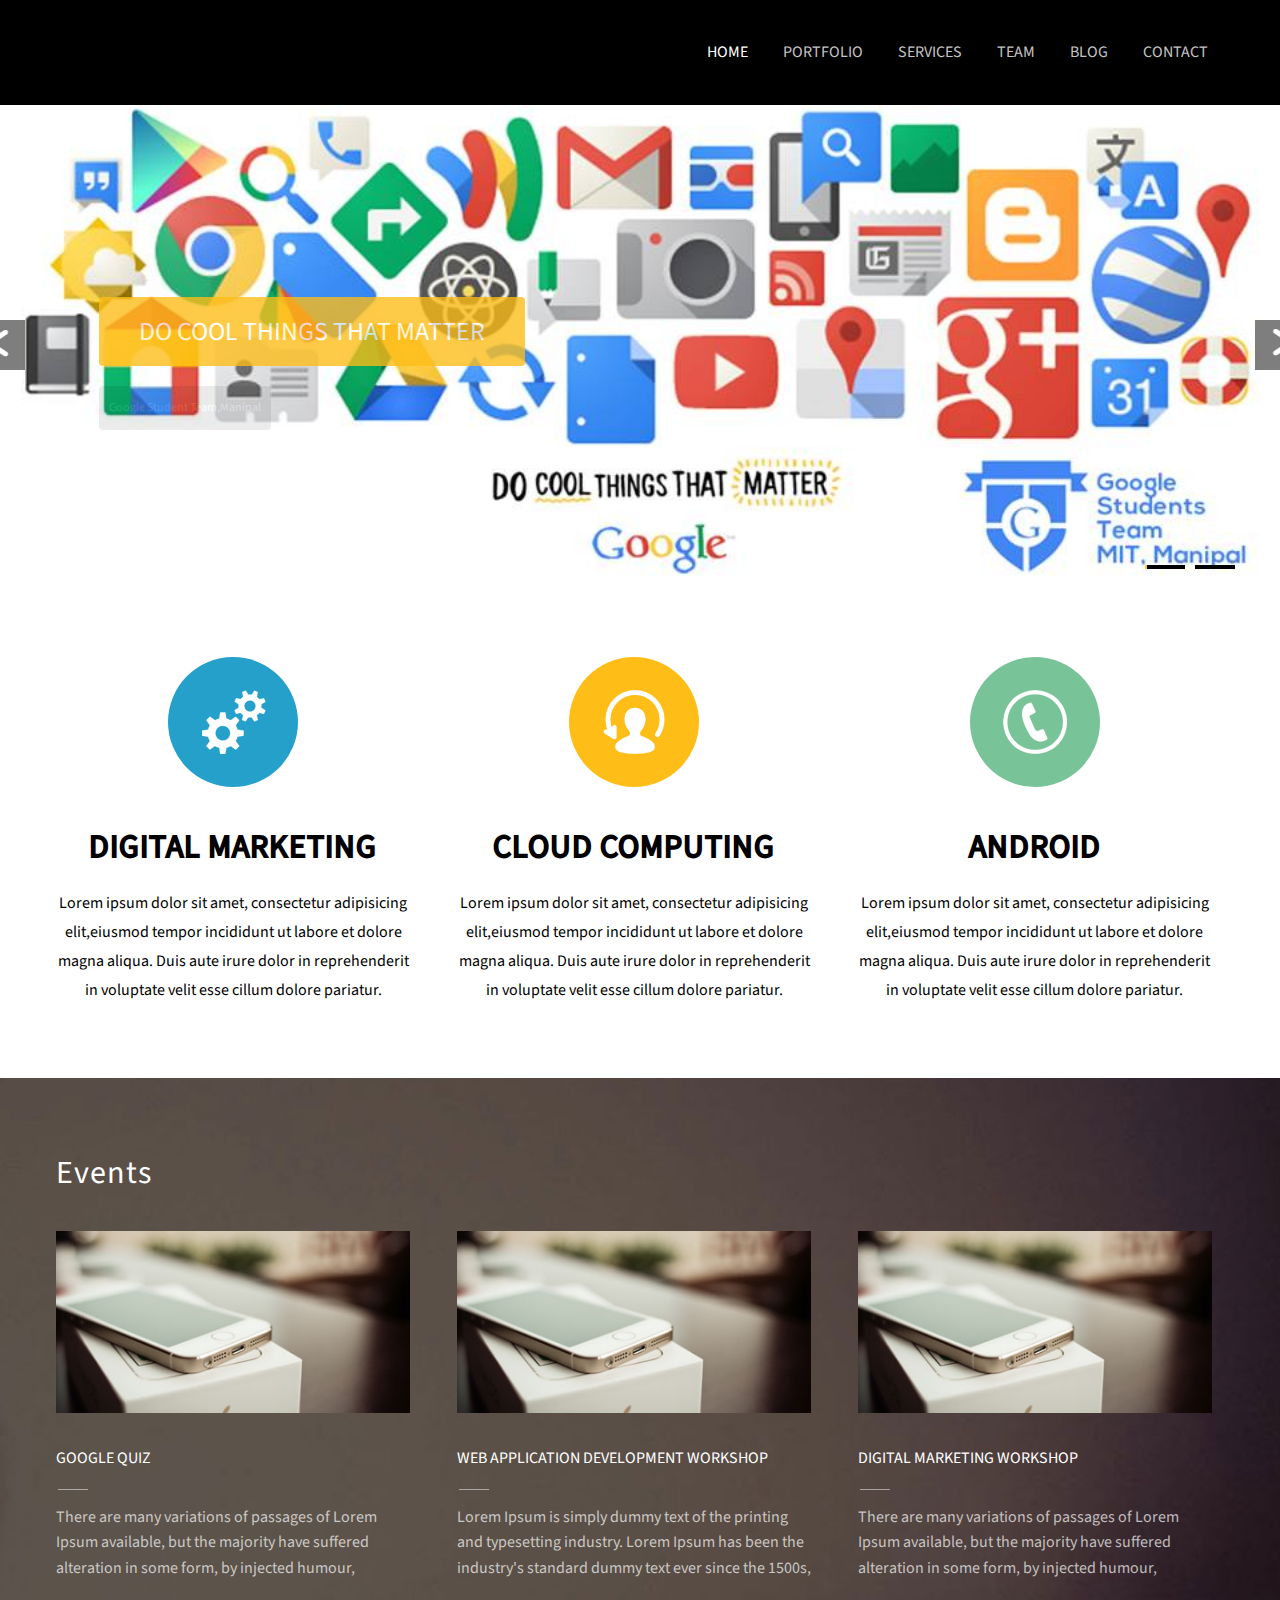
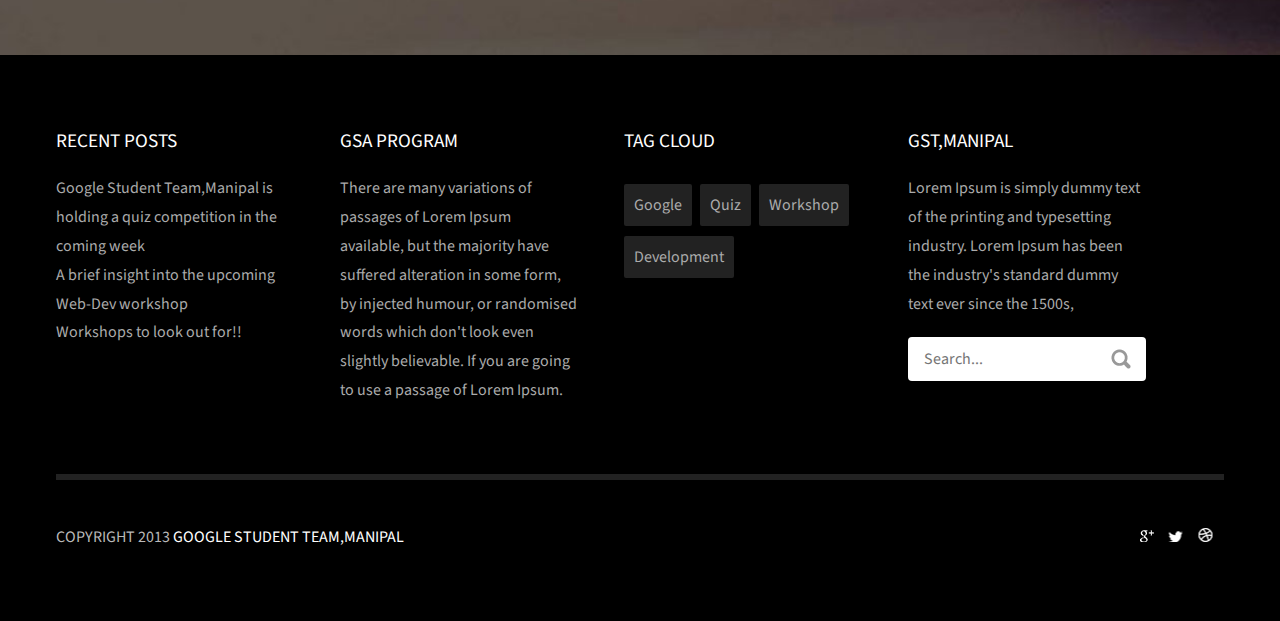
<file: backup/index.html>
<!DOCTYPE HTML>
<html>
<head>
<title>Google Student Team,Manipal</title>
<meta http-equiv="Content-Type" content="text/html; charset=utf-8" />
<meta name="viewport" content="width=device-width, initial-scale=1, maximum-scale=1">
<link href='http://fonts.googleapis.com/css?family=Source+Sans+Pro' rel='stylesheet' type='text/css'>
<link href="css/style.css" rel="stylesheet" type="text/css" media="all" />
<!--start slider -->
    <link rel="stylesheet" href="css/fwslider.css" media="all">
    <script src="js/jquery.min.js"></script>
    <script src="js/jquery-ui.min.js"></script>
    <script src="js/css3-mediaqueries.js"></script>
    <script src="js/fwslider.js"></script>
<!--end slider -->
<script type="text/javascript" src="js/jquery-hover-effect.js"></script>
<script type="text/javascript">
//Image Hover
jQuery(document).ready(function(){
jQuery(function() {
	jQuery('ul.da-thumbs > li').hoverdir();
});
});
</script>
<!-- Add fancyBox main JS and CSS files -->
<script src="js/jquery.magnific-popup.js" type="text/javascript"></script>
<link href="css/magnific-popup.css" rel="stylesheet" type="text/css">
		<script>
			$(document).ready(function() {
				$('.popup-with-zoom-anim').magnificPopup({
					type: 'inline',
					fixedContentPos: false,
					fixedBgPos: true,
					overflowY: 'auto',
					closeBtnInside: true,
					preloader: false,
					midClick: true,
					removalDelay: 300,
					mainClass: 'my-mfp-zoom-in'
			});
		});
		</script>
<!--nav-->
<script>
		$(function() {
			var pull 		= $('#pull');
				menu 		= $('nav ul');
				menuHeight	= menu.height();

			$(pull).on('click', function(e) {
				e.preventDefault();
				menu.slideToggle();
			});

			$(window).resize(function(){
        		var w = $(window).width();
        		if(w > 320 && menu.is(':hidden')) {
        			menu.removeAttr('style');
        		}
    		});
		});
</script>
</head>
<body>
<div class="header_bg">
<div class="wrap">
	<div class="header">
	<!-- Logo-->
		<div class="logo">
			<!--<a href="index.html"><img src="images/img5.jpg" alt="" /></a>-->
		</div>
    <!--End Logo -->		
	<div class="cssmenu">
		<ul>
		   <li class="active"><a href="index.html">Home</a></li>
		   <li><a href="portfolio.html">Portfolio</a></li>
		    <li><a href="service.html">Services</a>
		      <ul>
		         <li class="has-sub"><a href="portfolio.html">About</a></li>
		         <li class="has-sub"><a href="service.html">Archives</a></li>
		         <li class="has-sub"><a href="contact.html">Contact</a></li>
		         <li class="has-sub"><a href="staff.html">Gallery</a></li>
		      </ul>
		   </li>
		   <li><a href="staff.html">Team</a></li>
		   <li><a href="blog.html">Blog</a></li>
		   <li class="last"><a href="contact.html">Contact</a></li>
		 <div class="clear"></div>
		 </ul>
	</div>
		<div class="clear"></div>
		<div class="top-nav">
		<nav class="clearfix">
				<ul>
					   <li><a href="index.html">Home</a></li>
					   <li><a href="portfolio.html">Portfolio</a></li>
					   <li><a href="service.html">Services</a></li>
					   <li><a href="staff.html">Team</a></li>
					   <li class="has-sub"><a href="index.html">Pages</a></li>
					   <li><a href="feature.html">Features</a></li>
					   <li><a href="blog.html">Blog</a></li>
					   <li class="last"><a href="contact.html">Contact</a></li>
				</ul>
				<a href="#" id="pull">Menu</a>
			</nav>
		</div>
	<div class="clear"></div>
	</div>
</div>
</div>
<!-- start slider -->
    <div id="fwslider">
        <div class="slider_container">
            <div class="slide"> 
                <!-- Slide image -->
                    <img src="images/img1.jpg">
                <!-- /Slide image -->
                <!-- Texts container -->
                <div class="slide_content">
                    <div class="slide_content_wrap">
                        
                        <h4 class="title">DO COOL THINGS THAT MATTER</h4>          
                        
                        
                        <p class="description">Google Student Team,Manipal</p>
                        
                    </div>
                </div>
                 <!-- /Texts container -->
            </div>
            <!-- /Duplicate to create more slides -->
            <div class="slide">
                <img src="images/img8.jpg">
                <div class="slide_content">
                    <div class="slide_content_wrap">
                        <h5 class="title">INNOVATE AND INVENT </h5>
                        <p class="description">Google Student Team,Manipal</p>
                    </div>
                </div>
            </div>
            <!--/slide -->
        </div>
        <div class="timers"></div>
        <div class="slidePrev"><span></span></div>
        <div class="slideNext"><span></span></div>
    </div>
    <!--/slider -->
<!-- start mian -->
<div class="main_bg">
<div class="wrap">
	<div class="grids_1_of_3">
		<div class="grid_1_of_3 images_1_of_3">
			 <img src="images/icon1.png" alt="" />
			 <a href="#"><h3>Digital Marketing</h3></a>
			 <p>Lorem ipsum dolor sit amet, consectetur adipisicing elit,eiusmod tempor incididunt ut labore et dolore magna aliqua. Duis aute irure dolor in reprehenderit in voluptate velit esse cillum dolore pariatur.</p>
		</div>
		<div class="grid_1_of_3 images_1_of_3">
			<img src="images/icon2.png" alt="" />
			<a href="#"><h3>Cloud Computing</h3></a>
			<p>Lorem ipsum dolor sit amet, consectetur adipisicing elit,eiusmod tempor incididunt ut labore et dolore magna aliqua. Duis aute irure dolor in reprehenderit in voluptate velit esse cillum dolore pariatur.</p>
		</div>
		<div class="grid_1_of_3 images_1_of_3">
			<img src="images/icon3.png" alt="" />
			<a href="#"><h3>Android</h3></a>
			<p>Lorem ipsum dolor sit amet, consectetur adipisicing elit,eiusmod tempor incididunt ut labore et dolore magna aliqua. Duis aute irure dolor in reprehenderit in voluptate velit esse cillum dolore pariatur.</p>
		</div>
		<div class="clear"></div>
	</div>
</div>
</div>
<!-- start top_grid -->
<!-- start mid_grid -->
<div class="btm_grid_bg">
<div class="wrap">
	<div class="btm_grid">
		<h2>Events</h2>
		<div class="span_of_3">
			<div class="span1_of_3">
				<a class="popup-with-zoom-anim" href="#small-dialog"><img src="images/pic1.jpg" alt=""/></a>
				<a class="popup-with-zoom-anim" href="#small-dialog"><h3>Google Quiz</h3></a>
				<h4 class="divider"></h4>
				<p>There are many variations of passages of Lorem Ipsum available, but the majority have suffered alteration in some form, by injected humour,</p>
			</div>
			<div class="span1_of_3">
				<a class="popup-with-zoom-anim" href="#small-dialog"><img src="images/pic1.jpg" alt=""/>
				<a class="popup-with-zoom-anim" href="#small-dialog"><h3>Web Application Development Workshop</h3></a>
				<h4 class="divider"></h4>
				<p>Lorem Ipsum is simply dummy text of the printing and typesetting industry. Lorem Ipsum has been the industry's standard dummy text ever since the 1500s,</p>
			</div>
			<div class="span1_of_3">
				<a class="popup-with-zoom-anim" href="#small-dialog"><img src="images/pic1.jpg" alt=""/>
				<a class="popup-with-zoom-anim" href="#small-dialog"><h3>Digital Marketing Workshop</h3></a>
				<h4 class="divider"></h4>
				<p>There are many variations of passages of Lorem Ipsum available, but the majority have suffered alteration in some form, by injected humour,</p>
			</div>
			<div class="clear"></div>
		</div>
	</div>
</div>
</div>
	   <!-- start magnific-->
    <div id="small-dialog" class="mfp-hide">
			<div class="pop_up">
			 	<h2>Google Quiz</h2>
			 	<p>There are many variations of passages of Lorem Ipsum available, but the majority have suffered alteration in some form, by injected humour, or randomised words which don't look even slightly believable. If you are going to use a passage of Lorem Ipsum.</p>
  			</div>
		</div>
	<div id="small-dialog" class="mfp-hide">
			<div class="pop_up">
			 	<h2>Web Application Development Workshop</h2>
			 	<p>There are many variations of passages of Lorem Ipsum available, but the majority have suffered alteration in some form, by injected humour, or randomised words which don't look even slightly believable. If you are going to use a passage of Lorem Ipsum.</p>
  			</div>
		</div>
		<!-- end magnific-->
<!-- start footer  -->
<div class="footer_bg">
<div class="wrap">
	<div class="footer">
		<div class="span_of_4">
			<div class="span1_of_4">
				<h2>recent posts</h2>
				<ul class="f_nav1">
					<li><a href="">Google Student Team,Manipal is holding a quiz competition in the coming week</a></li>
					<li><a href="">A brief insight into the upcoming Web-Dev workshop</a></li>
					<li><a href="">Workshops to look out for!!</a></li>					
				</ul>
			</div>
			<div class="span1_of_4">
				<h2>GSA Program</h2>
				<ul class="f_nav1">
					<li><a href="">There are many variations of passages of Lorem Ipsum available, but the majority have suffered alteration in some form, by injected humour, or randomised words which don't look even slightly believable. If you are going to use a passage of Lorem Ipsum. </a></li>
					<li><a href=""></a></li>
					<li><a href=""></a></li>
					<li><a href=""></a></li>					
				</ul>
			</div>
			<div class="span1_of_4">
				<h2>tag cloud</h2>
				<ul class="f_nav2">
					<li><a href="">Google</a></li>
					<li><a href="">Quiz</a></li>
					<li><a href="">Workshop</a></li>
					<li><a href="">Development </a></li>					
				</ul>
			</div>
			<div class="span1_of_4">
				<h2>GST,Manipal</h2>
				<p class="f_para">Lorem Ipsum is simply dummy text of the printing and typesetting industry. Lorem Ipsum has been the industry's standard dummy text ever since the 1500s,</p>
				<div class="search">
		    		<form>
		    			<input type="text" value="" placeholder="search...">
		    			<input type="submit" value="">
		    		</form>
				</div>
			</div>
			<div class="clear"></div>
		</div>
		<div class="footer_btm">
			<div class="social-icons">
			     <ul>
			        <li><a href="#" target="_blank"> </a></li>
			        <li><a  href="#" target="_blank"></a></li>			        
			        <li><a href="#" target="_blank"></a></li>			    	
				</ul>
			</div>
		<div class="copy">
			<p class="w3-link">Copyright 2013 <span><a href="index.html">Google Student Team,Manipal</a></span></p>
		</div>
		<div class="clear"></div>
	</div>
	</div>
</div>
</div>
</body>
</html>
</file>
<file: backup/css/fwslider.css>
body {
	font-family: 'Source Sans Pro', sans-serif;
	font-size: 100%;
	background: #ffffff;
}
/* ------------------------------- 3. Slider Styles ------------------------------- */

#fwslider {
    position: relative;
    width:100%;
}

#fwslider .slide {
    display: none;
    position: absolute;
    top:0;
    left:0;
    z-index: 0;
    width:100%;
}

#fwslider .slide img {
    width:100%;
}

#fwslider .slidePrev {
    background:#000;
    width:50px;
    height:50px;
    position: absolute;
    top:50%;
    left:-50px;
    opacity:0.5;
    z-index: 10;
}

#fwslider .slidePrev span {
	background-image: url("../images/arrows.png");
	width: 45px;
	height: 45px;
	float: left;
	background-position: -10% 50%;
	background-repeat: no-repeat;
	cursor: pointer;
}
#fwslider .slideNext {
    background:#000;
    width:50px;
    height:50px;
    position: absolute;
    top:50%;
    right:-50px;
    opacity:0.5;
    z-index: 10;
}

#fwslider .slideNext span {
    background-image:url("../images/arrows.png");
    width:45px;
    height:45px;
    float:left;
    background-position:90% 50%;
    background-repeat: no-repeat;
    cursor: pointer;
}

#fwslider .timers {
    height:4px;
    position: absolute;
    bottom:15px;
    right:0;
    z-index: 3;
}

#fwslider .timer {
    height:4px;
    width:40px;
    background-color: #000;
    float:left;
    margin-right: 10px;
}

#fwslider .progress {
    height:4px;
    width:0%;
    background-color: #FC3;
    float:left;
}

#fwslider .slide_content {
    top:0;
    left:0;
    position: absolute;
    width:100%;
    height:100%;
}

#fwslider .slide_content_wrap { /* Slider Text Content Container Style */
    max-width:1280px;
    margin:15% auto;
}

#fwslider .title {  /* Slider Title Style */
	margin-left:4%;
	text-transform: capitalize;
	opacity: 0;
	color: #fff;
	font-size: 3em;
	background: #febd17;
	padding: 16px 40px;
	float: left;
	font-style: normal;
	font-weight: 400;
	-webkit-text-stroke: 0px;
	border-radius:4px;
	-webkit-border-radius:4px;
	-moz-border-radius:4px;
	-o-border-radius:4px;
}

#fwslider .description { /* Slider Description Style */
	margin-left:4%;
    opacity: 0;
    color:#ffffff;
    font-size:18px;
    background:#000000;
    padding:10px;
    clear:both;
    float:left;
    margin-top:20px;
    line-height:24px;
    font-style: normal;
    font-weight: 400;
	border-radius:4px;
	-webkit-border-radius:4px;
	-moz-border-radius:4px;
	-o-border-radius:4px;
}
/* ------------------------------- 4. Media Query Max Width 1300, Min Width 720 ------------------------------- */
@media only screen and (min-width:720px) and (max-width: 1300px) {

    #fwslider .slide_content_wrap { margin-left:50px; margin-top:15%;}
    #fwslider .title { font-size:26px; }
    #fwslider .description {  font-size:12px;}

}

/* ------------------------------- 5. Media Query Max Width 719 ------------------------------- */

@media only screen and (max-width:719px) {

    #fwslider .slide_content_wrap { display:none; }
    #fwslider .timers { display:none; }
    #fwslider .slide_content {cursor: pointer;}

}
</file>
<file: backup/css/style.css>
/*
Author: W3layout
Author URL: http://w3layouts.com
License: Creative Commons Attribution 3.0 Unported
License URL: http://creativecommons.org/licenses/by/3.0/
*/
/* reset */
html,body,div,span,applet,object,iframe,h1,h2,h3,h4,h5,h6,p,blockquote,pre,a,abbr,acronym,address,big,cite,code,del,dfn,em,img,ins,kbd,q,s,samp,small,strike,strong,sub,sup,tt,var,b,u,i,dl,dt,dd,ol,nav ul,nav li,fieldset,form,label,legend,table,caption,tbody,tfoot,thead,tr,th,td,article,aside,canvas,details,embed,figure,figcaption,footer,header,hgroup,menu,nav,output,ruby,section,summary,time,mark,audio,video{margin:0;padding:0;border:0;font-size:100%;font:inherit;vertical-align:baseline;}
article, aside, details, figcaption, figure,footer, header, hgroup, menu, nav, section {display: block;}
ol,ul{list-style:none;margin:0;padding:0;}
blockquote,q{quotes:none;}
blockquote:before,blockquote:after,q:before,q:after{content:'';content:none;}
table{border-collapse:collapse;border-spacing:0;}
/* start editing from here */
a{text-decoration:none;}
.txt-rt{text-align:right;}/* text align right */
.txt-lt{text-align:left;}/* text align left */
.txt-center{text-align:center;}/* text align center */
.float-rt{float:right;}/* float right */
.float-lt{float:left;}/* float left */
.clear{clear:both;}/* clear float */
.pos-relative{position:relative;}/* Position Relative */
.pos-absolute{position:absolute;}/* Position Absolute */
.vertical-base{	vertical-align:baseline;}/* vertical align baseline */
.vertical-top{	vertical-align:top;}/* vertical align top */
.underline{	padding-bottom:5px;	border-bottom: 1px solid #eee; margin:0 0 20px 0;}/* Add 5px bottom padding and a underline */
nav.vertical ul li{	display:block;}/* vertical menu */
nav.horizontal ul li{	display: inline-block;}/* horizontal menu */
img{max-width:100%;}
/*end reset*/
body {
	font-family: 'Source Sans Pro', sans-serif;
	font-size: 100%;
	background: #ffffff;
}
.wrap{
	margin:0 auto;
	width:80%;
}
/* start header */
.header_bg{
	background: #000000;
}
.header{
	padding: 2%;
}
.logo{
	float: left;
}
.cssmenu {
	float: right;
}
.cssmenu > ul > li {
  	display:inline-block;
 	position: relative;
}
.cssmenu > ul > li.active a{
	color: #ffffff;
}
.cssmenu > ul > li  img {
	vertical-align: middle;
}
.cssmenu > ul > li > a {
	font-family: 'Source Sans Pro', sans-serif;
	text-transform: uppercase;
	display: block;
	font-size: 16px;
	color: #C4C4C4;
	line-height: 1.8em;
	padding: 14px 20px;
	-webkit-transition: 0.9s;
	-moz-transition: 0.9s;
	-o-transition: 0.9s;
	transition: 0.9s;
}
.cssmenu > ul > li > a:hover {
	color: #ffffff;
}
.cssmenu > ul > li > ul {
	z-index: 999;
	opacity: 0;
	visibility: hidden;
	background: #5C5C5C;
	color:#fff;
	text-align: left;
	position: absolute;
	top: 55px;
	left: 50%;
	margin-top: 22px;
	margin-left: -90px;
	width: 180px;
	-webkit-transition: all .3s .1s;
	-moz-transition: all .3s .1s;
	-o-transition: all .3s .1s;
	transition: all .3s .1s;
}
.cssmenu > ul > li:hover > ul {
	opacity: 1;
	top: 65px;
	visibility: visible;
}
.cssmenu > ul ul > li {
	position: relative;
}
.cssmenu ul ul a {
	border-bottom: 1px solid rgb(34, 33, 33);
	text-transform: uppercase;
	font-family: 'Source Sans Pro', sans-serif;
	color: #ffffff;
	font-size: 14px;
	background: #000000;
	padding: 12px;
	display: block;
	-webkit-transition: 0.9s;
	-moz-transition: 0.9s;
	-o-transition: 0.9s;
	transition: 0.9s;
}
.cssmenu ul ul a:hover {
	background-color: #f0f0f0;
}
.cssmenu ul ul ul {
	visibility: hidden;
	opacity: 0;
	position: absolute;
	top: -16px;
	left: 206px;
	padding: 8px;
	background-color: #fafafa;
	text-align: left;
	width: 160px;
	-webkit-transition: all .3s;
	-moz-transition: all .3s;
	-o-transition: all .3s;
	transition: all .3s;
}
.cssmenu ul ul > li:hover > ul {
	opacity: 1;
	left: 190px;
	visibility: visible;
}
.cssmenu ul ul a:hover {
	background: #FFFFFF;
	color: #000000;
}
/* display with 840px  */
.top-nav{
	display: none;
}
.nav_bg{
	background: #464646;
}
.clearfix {
	height: 40px;
	width: 100%;
	font-size: 11pt;
	position: relative;
	z-index: 9999;
}
.clearfix ul {
	padding: 0;
	margin: 0 auto;
	display: none;
	background: #f0f0f0;
}
.clearfix li {
	display: block;
}
.clearfix a {
	color: #555555;
	font-size:15px;
	text-transform:uppercase;
	display: block;
	width:100%;
	text-indent: 10px;
	text-align: left;
	text-decoration: none;
	line-height: 40px;
	-webkit-transition: all 0.3s ease-out;
	-moz-transition: all 0.3s ease-out;
	-ms-transition: all 0.3s ease-out;
	-o-transition: all 0.3s ease-out;
	transition: all 0.3s ease-out;
}
.clearfix li a {
	border-bottom: 1px solid rgba(90, 85, 73, 0.17);
	box-sizing:border-box;
	-moz-box-sizing:border-box;
	-webkit-box-sizing:border-box;
}
.clearfix li:last-child a {
	border-right: 0;
}
.clearfix a:hover,.clearfix a:active {
	background: #424242;
	color:#ffffff;
}
.clearfix a#pull {
	font-size: 20px;
	display: block;
	width: 100%;
	position: relative;
	color: #FFFFFF;
	background-color: #202227;
}
.clearfix a#pull:after {
	background:url('../images/nav-icon.png')no-repeat;
	width: 30px;
	content:"";
	width: 30px;
	height: 30px;
	display: inline-block;
	position: absolute;
	right: 15px;
	top: 10px;
}
/* start main */
.main_bg{
	background: #ffffff;
}

.main {
	padding: 2%;
}
.grids_1_of_3{
	padding: 6% 2%;
	text-align:center;
}
.grid_1_of_3{
	display: block;
	float:left;
	margin-left: 4%;
}
.grid_1_of_3:first-child { 
	margin-left: 0; 
} 
.images_1_of_3 {
	width: 30.333%; 
}
.images_1_of_3 img{
	border-radius: 50%;
	-webkit-border-radius: 50%;
	-moz-border-radius: 50%;
	-o-border-radius: 50%;
}
.images_1_of_3  h3{
	color: #000000;
	text-transform: uppercase;
	margin-top: 0.8em;
	margin-bottom: 0.4em;
	font-size: 2em;
	font-weight: normal;
	font-family: 'Source Sans Pro', sans-serif;
	line-height: 1.8em;
	-webkit-text-stroke: 2px;
	letter-spacing: 1px;
	-webkit-transition: 0.9s;
	-moz-transition: 0.9s;
	-o-transition: 0.9s;
	transition: 0.9s;
}
.images_1_of_3  h3:hover{
	color: #febd17;
}
.images_1_of_3  p  {
	color: #000000;
	line-height: 1.8em;
	font-family: 'Source Sans Pro', sans-serif;
	font-size: 1em;
}
/* start top_mid_bg */
.top_grid_bg{
	background: url('../images/bg1.jpg') no-repeat;
	background-size: 100%;
}
.top_grid{
	padding:6% 2%;
}
.top_grid_text{
	float: left;
}
.top_grid_text h2{
	color: #ffffff;
	text-transform: capitalize;
	font-size: 2em;
	font-weight: normal;
	font-family: 'Source Sans Pro', sans-serif;
	letter-spacing: 1px;
}
.top_grid_btn{
	float:right;
}
.top_grid_btn .btn{
	padding: 12px 30px;
	border: 1px solid #ffffff;
	display: block;
	font-size: 1em;
	text-transform: uppercase;
	color: #ffffff;
	-webkit-transition: 0.9s;
	-moz-transition: 0.9s;
	-o-transition: 0.9s;
	transition: 0.9s;
}
.top_grid_btn .btn:hover{
	background: #ffffff;
	color:#000000;
}
/* top_grid_portolio */
.top_grid_gallery{
	margin-top: 4%;
}
.top_grid_portfoli{
	margin-right: 3.6666666%;
}
.da-thumbs li ,.da-thumbs li  img {
	display: block;
	position: relative;
}
.da-thumbs li  {
	overflow: hidden;
}
.da-thumbs li  article {
	position: absolute;
	background-image:url(../images/image_hover.png);
	background-repeat:repeat;
	width: 100%;
	height: 100%;
}
.da-thumbs li  article.da-animate {
	-webkit-transition: all 0.2s ease;
	-moz-transition: all 0.2s ease-in-out;
	-o-transition: all 0.2s ease-in-out;
	-ms-transition: all 0.2s ease-in-out;
	transition: all 0.2s ease-in-out;
}
/* Initial state classes: */
.da-slideFromTop {
	left: 0px;
	top: -100%;
}
.da-slideFromBottom {
	left: 0px;
	top: 100%;
}
.da-slideFromLeft {
	top: 0px; 
	left: -100%;
}
.da-slideFromRight {
	top: 0px;
	left: 100%;
}
/* Final state classes: */
.da-slideTop {
	top: 0px;
}
.da-slideLeft {
	left: 0px;
}
.da-thumbs li  article a {
	color:#fff;
	padding:20px;
	display:block;
}
.da-thumbs {
	text-align:center;
}
.da-thumbs li  article h3{
	color:#fff;
	font-size:1.5em;
	text-transform:capitalize;
	padding: 80px 0 20px 0;
}
.da-thumbs li  article em{
	margin-bottom:10px;
	color:#fff;
	display:block;
}
.da-thumbs li  article span{
	display:inline-block;
}
span.link_post{
	display:block;
	width:35px;
	height:35px;
	background-color:#febd17;
	cursor:pointer;
	background-image:url(../images/link_post_icon.png);
	background-repeat:no-repeat;
	background-position:center;
	margin-right:10px;
	border-radius:4px;
	-webkit-border-radius:4px;
	-moz-border-radius:4px;
	-o-border-radius:4px;
}
span.zoom{
	overflow:hidden;
	display:block;
	width:35px;
	height:35px;
	background-color:#febd17;
	cursor:pointer;
	background-image:url(../images/zoom_icon.png);
	background-repeat:no-repeat;
	background-position:center;
	margin-left:10px;
	border-radius:4px;
	-webkit-border-radius:4px;
	-moz-border-radius:4px;
	-o-border-radius:4px;
}
.portfolio_2col article h3{
	padding-top:70px !important;
}
/* Image Grid */
.image_grid {
	float:left;
	overflow:hidden;
	position:relative;
}
.image_grid li{
	float: left;
	line-height: 18px;
	color: #686f74;
	list-style:none;
	overflow:hidden;
	text-align:center;
}
/* start mid_grid_bg */
.mid_grid_bg{
	background:#ffffff;
}
.mid_grid{
	padding: 6% 2%;
}
.mid_grid h2{
	color: #202227;
	text-transform: capitalize;
	font-size: 2.5em;
	-webkit-text-stroke: 2px;
	letter-spacing: 1px;
}
.mid_grid h3{
	color: #777777;
	text-transform: capitalize;
	font-size: 1.5em;
	margin: 2% 0;
}
.mid_grid h3 a{
	color: #202227;
	text-transform: uppercase;
}
.mid_grid h3 a:hover{
	color: #555555;
}
.mid_grid .btn{
	margin-top:8px;
	padding: 12px 30px;
	border: 1px solid #ffffff;
	background:#202227;
	display: inline-block;
	font-size: 1em;
	text-transform: uppercase;
	color: #ffffff;
	-webkit-transition: 0.9s;
	-moz-transition: 0.9s;
	-o-transition: 0.9s;
	transition: 0.9s;
}
.mid_grid .btn:hover{
	background: #000000;
}
.mid_grid_left{
	float:left;
	width: 56.333333%;
	margin-right: 4%;
}
.mid_grid_right{
	float:right;
	width:38.333333%;
}
/* start btm_grid */
.btm_grid_bg{
	background: url('../images/bg2.jpg') no-repeat;
	background-size: cover;
	-webkit-background-size: cover;
	-moz-background-size: cover;
	-o-background-size: cover;
}
.btm_grid{
	padding:6% 2%;
}
.btm_grid h2 {
	color: #ffffff;
	text-transform: capitalize;
	font-size: 2em;
	letter-spacing: 1px;
}
.btm_grid h3{
	color: #ffffff;
	text-transform: uppercase;
	font-size: 1em;
	margin: 8% 0 4%;
	-webkit-transition: 0.9s;
	-moz-transition: 0.9s;
	-o-transition: 0.9s;
	transition: 0.9s;
}
.btm_grid h3:hover{
	color: rgba(255, 255, 255, 0.69);
}
.btm_grid p{
	margin-top:10%;
	color: rgba(255, 255, 255, 0.69);
	line-height: 1.6em;
	font-size: 1em;
}
.span_of_3 {
	margin-top: 3%;
}
.span1_of_3 {
	width: 30.3333%;
	float: left;
	margin-right: 4%;
}
.span1_of_3:nth-child(3){
	margin-right: 0;
}
.span_of_3 h3.style{
	opacity: 0.5;
}
.span_of_3 h4{
	position: relative;
	display: inline-block;
}
.span_of_3 h4.divider{
	position: absolute;
	background: url('../images/divider.png') no-repeat;
	width: 40px;
	height: 10px;
}
/* start testimonial */
.testimonial_bg{
	background: #f4f4f4;
}
.testimonial{
	padding:6% 2%;
	text-align: center;
}
.testimonial h2 {
	color: #202226;
	text-transform: capitalize;
	font-size: 3em;
}
.testimonial h3{
	color: #A5A5A5;
	font-size: 1.5em;
}
.testimonial_text{
	margin:4% 0;
	background: #ffffff;
	padding:4% 8%;
	position: relative;
}
.testimonial_text h4{
	color: #BBBBBB;
	font-size: 2em;
}
.testimonial_text:after {
	content: '';
	position: absolute;
	width: 0;
	height: 0;
	border: 20px solid #FFFFFF;
	border-bottom: 0 solid rgba(0, 0, 0, 0)!important;
	border-right: 15px solid rgba(0, 0, 0, 0)!important;
	border-left: 15px solid rgba(0, 0, 0, 0)!important;
	left: 50%;
	bottom: -20px;
	margin-left: -10px;
}
.client_btn{
	margin-bottom: 4%;
}
.client_btn a{
	display: inline-block;
	text-transform: capitalize;
	font-size: 1.2em;
	padding: 8px 28px;
	color: #ffffff;
	background: #34BCEB;
	-webkit-transition: 0.9s;
	-moz-transition: 0.9s;
	-o-transition: 0.9s;
	transition: 0.9s;
	border-radius: 30px;
	-webkit-border-radius: 30px;
	-moz-border-radius:30px;
	-o-border-radius:30px;
}
.client_btn a:hover{
	background: #159ECD;
}
.client_pic ul li{
	display: inline-block;
	margin-right: 10px;
}
.client_pic ul li a img{
	margin-bottom: -4px;
}
.client_pic ul li a.active{
	border-bottom: 5px solid #FEBD17;
}
.client_pic ul li a{
	display:block;	
	-webkit-transition: 0.9s;
	-moz-transition: 0.9s;
	-o-transition: 0.9s;
	transition: 0.9s;
}
.client_pic ul li a:hover{
	border-bottom: 5px solid #FEBD17;
}
/* start clients */
.clients_bg{
	background: #ffffff;
}
.clients{
	padding:6% 2%;
	text-align: center;
}
.clients_txt{
	padding-bottom: 4%;
}
.clients h2{
	color: #2E2E2E;
	font-size: 1.8em;
	text-transform: uppercase;
	padding: 15px 0 0px 0px;
	float: left;
}
.clients h3{
	float: right;
	width: 82%;
	background: url(../images/hd-bg.png) 0% 73% repeat-x;
	display: inline-block;
	padding: 10px;
	height: 15px;
	margin-top: 12px;
}
/* start tooltip */
.tool_tip1 {
	margin: 4% 0;
}
.tt-wrapper{
	padding:4% 0 10% 0;	
}
.tt-wrapper li:first-child{
	margin-left: 0;
}
.tt-wrapper li{
	float: left;
	margin-left: 4%;
	width:16.77777%;
}
.tt-wrapper li a{
	display: block;
	outline: none;
	position: relative;
	height: 60px;
}
.tt-wrapper li .tt-sample{
    background-position: 0px 0px;
}
.tt-wrapper li a span{
	text-transform:uppercase;
	width: 100px;
	height: auto;
	line-height: 20px;
	padding: 10px;
	left: 50%;
	margin-left: -64px;
	font-weight: normal;	
	font-size: 14px;
	color: #ffffff;
	text-align: center;
	border: 4px solid #000;
	background:#000000;
	text-indent: 0px;
	border-radius: 5px;
	position: absolute;
	pointer-events: none;
	bottom: 100px;
	opacity: 0;
	box-shadow: 1px 1px 2px rgba(0,0,0,0.1);
	-webkit-transition: all 0.3s ease-in-out;
	-moz-transition: all 0.3s ease-in-out;
	-o-transition: all 0.3s ease-in-out;
	-ms-transition: all 0.3s ease-in-out;
	transition: all 0.3s ease-in-out;
}
.tt-wrapper li a span:before,
.tt-wrapper li a span:after{
	content: '';
	position: absolute;
	bottom: -15px;
	left: 50%;
	margin-left: -9px;
	width: 0;
	height: 0;
	border-left: 10px solid transparent;
	border-right: 10px solid transparent;
	border-top: 10px solid rgba(0,0,0,0.1);
}
.tt-wrapper li a span:after{
	bottom: -14px;
	margin-left: -10px;
	border-top: 10px solid #000;
}
.tt-wrapper li a:hover span{
	opacity: 0.9;
	bottom: 70px;
}

/* start products */
.products_bg{
	background: #f1f1f1;
}
.products{
	padding:6% 2%;
	text-align: center;
}
.products h2{
	background: #000000;
	font-size: 1.4em;
	color: #ffffff;
	padding: 10px;
	display: inline-block;
	text-transform: uppercase;
}
.products_of_3{
	display:block;
	margin-top: 4%;	
}
.product1_of_3{
	float: left;
	width: 25.3333%;
	padding: 2%;
	margin-right: 4%;
	background: #ffffff;
}
.product1_of_3 h3{
	font-size: 1.2em;
	color: #000000;
	text-transform: capitalize;
	-webkit-text-stroke: 0.5px;
	margin: 4% 0;
	-webkit-transition: 0.9s;
	-moz-transition: 0.9s;
	-o-transition: 0.9s;
	transition: 0.9s;
}
.product1_of_3 h3:hover{
	color: #febd17;	
}
.product1_of_3 h4{
	font-size: 1.2em;
	color: #28AAD6;
	-webkit-text-stroke: 0.5px;
}
/* start footer_top */
.footer_top_bg{
	background: #febd17;
}
.footer_top{
	padding:6% 2%;
	text-align: center;
}
.footer_top h2{
	color: #FFFFFF;
	font-size: 2.5em;
}
.footer_top h2  a{
	color: #FFFFFF;
	text-decoration:underline;
}
.footer_top h2  a:hover{
	text-decoration:none;
	-webkit-transition: 0.9s;
	-moz-transition: 0.9s;
	-o-transition: 0.9s;
	transition: 0.9s;
}
/* start footer */
.footer_bg{
	background: #000000;
}
.footer{
	padding:6% 2%;
}
.span1_of_4{
	float:left;
	width: 20.3333333%;
	margin-right: 4%;
}
.span1_of_4  h2{
	font-size: 1.2em;
	color: #ffffff;
	text-transform:uppercase;
	margin-bottom: 8%;
}
.f_nav1 li{
	display: inline-block;
}
.f_nav1 li a{
	display: block;
	color: #ABABAB;
	line-height: 1.8em;
	font-size: 1em;
	-webkit-transition: 0.9s;
	-moz-transition: 0.9s;
	-o-transition: 0.9s;
	transition: 0.9s;
}
.f_nav1 li a:hover{
	color: #ffffff;
}
.f_nav2 li{
	margin:10px 5px 0 0;
	display: inline-block;
	background: #222222;
	-webkit-transition: 0.9s;
	-moz-transition: 0.9s;
	-o-transition: 0.9s;
	transition: 0.9s;
	border-radius:2px;
	-webkit-border-radius:2px;
	-moz-border-radius:2px;
	-o-border-radius:2px;
}
.f_nav2 li:hover{
	background: #333333;
}
.f_nav2 li a{
	display: block;
	color: #ABABAB;
	font-size: 1em;
	padding: 10px;
}
p.f_para{
	color: #ABABAB;
	line-height: 1.8em;
	font-size: 1em;
}
/*search*/
.search{
	margin-top:8%;
	position: relative;
	background: #ffffff;
	border-radius:4px;
	-webkit-border-radius:4px;
	-moz-border-radius:4px;
	-o-border-radius:4px;
}
.search input[type="text"]{
	font-family: 'Source Sans Pro', sans-serif;
	padding:10px 16px;
	outline: none;
	color: #5a5a5a;
	background: none;
	border: none;
	width: 68.33333%;
	line-height: 1.5em;
	position: relative;
	font-size: 1em;
	text-transform: capitalize;
}
.search input[type="submit"]{
	background: url('../images/search1.png') no-repeat 8px 12px;
	padding: 10px 0px;
	border: none;
	cursor: pointer;
	width: 14.33%;
	line-height: 1.5em;
	outline: none;
	position: absolute;
}
.search input[type="submit"]:hover {
	background:url('../images/search1_h.png') no-repeat 8px 12px;
	-webkit-transition: 0.9s;
	-moz-transition: 0.9s;
	-o-transition: 0.9s;
	transition: 0.9s;
}
.footer_btm{
	margin-top:4%;
	border-top: 6px solid #222222;
	padding-top: 4%;
}
.copy{
	float:left;
}
.copy p{
	font-size: 1em;
	text-transform:uppercase;
	color: #B9B9B9;
}
.copy p span{
	color: #ffffff;
}
.copy p a{
	color:#ffffff;
	-webkit-transition: 0.9s;
	-moz-transition: 0.9s;
	-o-transition: 0.9s;
	transition: 0.9s;
}
.copy p a:hover{
	color: #B9B9B9;
}
/*---top-social-icons-----*/
.social-icons {
	float: right;
}
.social-icons li{
	float:left;
	margin-right:10px;
	display:inline-block;
}
.social-icons li a {
	height: 16px;
	width: 18px;
	display: block;
	background:url(../images/social_icons.png);
}
.social-icons li:first-child a{
	background:url(../images/social_icons.png) 0% 0%;
}
.social-icons li:first-child a:hover{
	background: url(../images/social_icons.png) 0% 90%;
}
.social-icons li:nth-child(2) a{
	background: url(../images/social_icons.png) 8% 0%;
}
.social-icons li:nth-child(2) a:hover{
	background: url(../images/social_icons.png) 8% 90%;
}
.social-icons li:nth-child(3) a{
	background: url(../images/social_icons.png) 24% 0%;
}
.social-icons li:nth-child(3) a:hover{
	background: url(../images/social_icons.png) 24% 90%;
}
.social-icons li:nth-child(4) a{
	background: url(../images/social_icons.png) 32% 0%;
}
.social-icons li:nth-child(4) a:hover{
	background: url(../images/social_icons.png) 32% 90%;
}
.social-icons li:nth-child(5) a{
	background: url(../images/social_icons.png) 40% 0%;
}
.social-icons li:nth-child(5) a:hover{
	background: url(../images/social_icons.png) 40% 90%;
}
.social-icons li:nth-child(6) a{
	background: url(../images/social_icons.png) 49% 0%;
}
.social-icons li:nth-child(6) a:hover{
	background: url(../images/social_icons.png) 49% 90%;
}
.social-icons li:nth-child(7) a{
	background: url(../images/social_icons.png) 56% 0%;
}
.social-icons li:nth-child(7) a:hover{
	background: url(../images/social_icons.png) 56% 90%;
}
.social-icons li:nth-child(8) a{
	background: url(../images/social_icons.png) 66% 0%;
}
.social-icons li:nth-child(8) a:hover{
	background: url(../images/social_icons.png) 66% 90%;
}
.social-icons li:nth-child(9) a{
	background: url(../images/social_icons.png) 74% 0%;
}
.social-icons li:nth-child(9) a:hover{
	background: url(../images/social_icons.png) 74% 90%;
}
.social-icons li:nth-child(10) a{
	background: url(../images/social_icons.png) 83% 0%;
}
.social-icons li:nth-child(10) a:hover{
	background: url(../images/social_icons.png) 83% 90%;
}
.social-icons li:nth-child(11) a{
	background: url(../images/social_icons.png) 92% 0%;
}
.social-icons li:nth-child(11) a:hover{
	background: url(../images/social_icons.png) 92% 90%;
}
.social-icons li:nth-child(12) a{
	background: url(../images/social_icons.png) 100% 0%;
}
.social-icons li:nth-child(12) a:hover{
	background: url(../images/social_icons.png) 100% 90%;
}
/* start portfolio */
.grids_1_of_3_btm{
	text-align:center;
	margin-bottom: 4%;
}
/* start service*/
.ser-main{
	display: block;
	margin: 4% 0;
}
.ser-grid{
	float:right;
}
.ser-grid-list:nth-last-child(2){
	margin-right: 0;
}
.ser-grid-list{
	float: left;
	width: 21.33333%;
	margin-right: 4%;
}
.ser-grid-list img{
	margin-top:15px;
}
.ser-grid-list p{
	margin: 8% 0;
}
.ser-para {
	margin: 2% 0;
}
h2.style{
	color: #202226;
	text-transform: capitalize;
	font-size: 3em;
	letter-spacing: -1px;
}
p.para{
	color: #000000;
	line-height: 1.8em;
	font-size: 1em;
}
.btn_s {
	padding: 12px 30px;
	border: 1px solid #ffffff;
	background: #202227;
	display: inline-block;
	font-size: 1em;
	text-transform: uppercase;
	color: #ffffff;
	-webkit-transition: 0.9s;
	-moz-transition: 0.9s;
	-o-transition: 0.9s;
	transition: 0.9s;
}
.btn_s:hover {
	background: #000000;
}
/* start staff */
.staff h3 {
	margin-top:4%;
	color: #000000;
	text-transform: capitalize;
	font-size: 1.5em;
	-webkit-transition: 0.9s;
	-moz-transition: 0.9s;
	-o-transition: 0.9s;
	transition: 0.9s;
}
.staff h3:hover {
	color: #79C378;
}
/* start blog */
.blog {
	padding: 2%;
}
.blog_list{
	margin-top: 2%;
}
.blog_list h5{
	text-transform:capitalize;
	line-height: 1.5em;
	font-size:1.4em;
	color: #202227;
	-webkit-text-stroke: 0.2px;
}
.blog_list h5 a{
	color: #febd17;
	-webkit-transition: 0.9s;
	-moz-transition: 0.9s;
	-o-transition: 0.9s;
	transition: 0.9s;
}
.blog_list h5 a:hover{
	color: #202227;
}
.blog_para{
	margin: 2% 0;
}
.blog_para p a{
	float: left;
	margin-right: 4%;
}
.blog_para p a img{
	margin-top: 10px;
}
.read_more1{
	margin-top: 2%;
}
/***Contact*/
.contact{
	padding:4% 2%;
}
.map{
	margin: 2% 0;
}
.col{
	display: block;
}
.contact-form{
	position:relative;
}
.contact-form div{
	padding:5px 0;
}
.contact-form span label{
	color: #202227;
	display: block;
	font-size: 1em;
	padding-bottom: 5px;
}
.contact-form input[type="text"], .contact-form textarea {
	font-family: 'Source Sans Pro', sans-serif;
	background: #FFFFFF;
	border: 1px solid #E7E7E7;
	color: rgba(85, 81, 81, 0.84);
	padding: 8px;
	display: block;
	width: 98%;
	outline: none;
	-webkit-appearance: none;
	text-transform: capitalize;
}
.contact-form textarea{
	resize:none;
	height:120px;		
}
.contact-form input[type="submit"]{
	font-family: 'Source Sans Pro', sans-serif;
	cursor:pointer;
	-webkit-appearance: none;
	padding: 12px 30px;
	border: 1px solid #ffffff;
	background: #202227;
	display: inline-block;
	font-size: 1em;
	text-transform: uppercase;
	color: #ffffff;
	-webkit-transition: 0.9s;
	-moz-transition: 0.9s;
	-o-transition: 0.9s;
	transition: 0.9s;
}
.contact-form input[type="submit"]:hover{
	background: #000000;
}
/* start feature */
.top_grid_bg1{
	background: #ffffff
}
.top_grid_btn1 {
	float: right;
}
.top_grid_btn1 .btn {
	padding: 12px 30px;
	border: 1px solid #202227;
	display: block;
	font-size: 1em;
	text-transform: uppercase;
	color: #202227;
	-webkit-transition: 0.9s;
	-moz-transition: 0.9s;
	-o-transition: 0.9s;
	transition: 0.9s;
}
.top_grid_btn1 .btn:hover{
	background: #202227;
	color:#ffffff;
}
/***** Media Quries *****/
@media only screen and (max-width: 1366px) {
	.wrap{
		width:95%;
	}
	#fwslider .title {
		margin-left: 8%;
	}
	#fwslider .description {
		margin-left: 8%;
	}
	.image_grid {
		width: 21.333%;
	}
	.tool_tip > ul > li {
		width: 16.33333%;
	}
}
@media only screen and (max-width: 1280px) {
	.wrap{
		width:95%;
	}
	.image_grid {
		width: 21.333%;
	}
	.tool_tip > ul > li {
		width: 16.33333%;
	}
	.cssmenu > ul > li > a {
		padding: 14px 16px;
	}
}
@media only screen and (max-width: 1024px) {
	.wrap{
		width:95%;
	}
	.tool_tip > ul > li > ul {
		margin-left: -50px;
	}
	.clients h3 {
		width: 76%;
	}
	.cssmenu > ul > li > a {
		padding: 14px 10px;
	}
	.search input[type="text"] {
		width: 60.33333%;
	}
	.search input[type="submit"] {
		background: url('../images/search1.png') no-repeat 4px 12px;
	}
	.search input[type="submit"]:hover {
		background: url('../images/search1_h.png') no-repeat 4px 12px;
	}
	.images_1_of_3 h3 {
		font-size: 1.5em;
	}
}
@media only screen and (max-width: 800px) {
	.wrap{
		width:95%;
	}
	.search input[type="text"] {
		padding: 8px 16px;
	}
	.logo {
		text-align:center;
		float: none;
	}
	.cssmenu {
		float: none;
		text-align:center
	}
	.cssmenu {
		display: none;
	}
	.top-nav{
		display:block;
	}
	.footer_top h2 {
		font-size: 2em;
	}
	.span1_of_4 {
		float: left;
		width: 45.333333%;
		margin: 4% 4% 0 0;
	}
	.span1_of_4:nth-child(2),.span1_of_4:nth-child(4){
		margin-right: 0;
	}
	.search input[type="text"] {
		width: 75.33333%;
	}
	.footer_btm {
		text-align: center;
	}
	.social-icons {
		float: none;
		margin-bottom: 4%;
	}
	.social-icons li {
		float: none;
	}
	.copy {
		float: none;
	}
	.ser-grid-list {
		float: left;
		width: 45.33333%;
		margin-right: 4%;
	}
	.ser-grid-list:nth-child(2),.ser-grid-list:nth-child(4){
		margin-right: 0
	}
	.da-thumbs li article h3 {
		font-size: 1em;
		padding: 30px 0 20px 0;
	}
	h2.style {
		font-size: 2em;
	}
}
@media only screen and (max-width: 640px){
	.wrap{
		width:95%;
	}
	.testimonial h2 {
		font-size: 2em;
	}
	.testimonial_text h4 {
		font-size: 1.5em;
	}
	.clients h2 {
		font-size: 1.5em;
	}
	.clients h3 {
		width: 66%;
	}
	.clients_txt {
		padding-bottom: 10%;
	}
	.images_1_of_3 {
		width: 99.333%;
	}
	.grid_1_of_3 {
		margin-left: 0%;
	}
	.da-thumbs li article h3 {
		font-size: 1em;
		padding: 10px 0 10px 0;
	}
}
@media only screen and (max-width: 480px) {
	.wrap{
		width:95%;
	}
	.images_1_of_3 {
		width: 99.333%;
		margin-top: 4%;
	}
	.images_1_of_3 h3 {
		margin: 0;
	}
	.grid_1_of_3 {
		margin-left: 0%;
	}
	.mid_grid h2 {
		font-size: 1.5em;
		-webkit-text-stroke: 1px;
	}
	.mid_grid h3 {
		font-size: 1em;
	}
	.span1_of_3 {
		margin-top:4%;
		width: 99.3333%;
		float: none;
		margin-right: 0%;
	}
	.testimonial_text h4 {
		font-size: 1em;
	}
	.clients h3 {
		width: 50%;
	}
	.tool_tip > ul > li > ul {
		width: 99.33333%;
	}
	.span1_of_4 {
		float: none;
		width: 99.333333%;
		margin: 4% 0% 0 0;
	}
	.span1_of_4 h2 {
		margin-bottom: 4%;
	}
	.search input[type="text"] {
		width: 80.33333%;
	}
	.ser-grid-list {
		float: left;
		width: 99.33333%;
		margin-right: 0%;
	}
	.ser-grid-list p {
		margin: 4% 0;
	}
}
@media only screen and (max-width: 320px) {
	.wrap{
		width:95%;
	}
	.top_grid_text {
		float: none;
		text-align:center;
	}
	.top_grid_btn {
		float: none;
		text-align:center;
		margin: 4% 0;
	}
	.mid_grid_left {
		float: none;
		width: 99.333333%;
		margin-right: 0%;
	}
	.mid_grid_right {
		margin-top:4%;
		float: none;
		width: 99.333333%;
	}
	.clients h3 {
		display: none;
	}
	.search input[type="text"] {
		width: 74.33333%;
	}
	.client_pic ul li {
		display: inline-block;
		margin-right: 4px;
		width: 17.3333%;
	}
}
</file>
